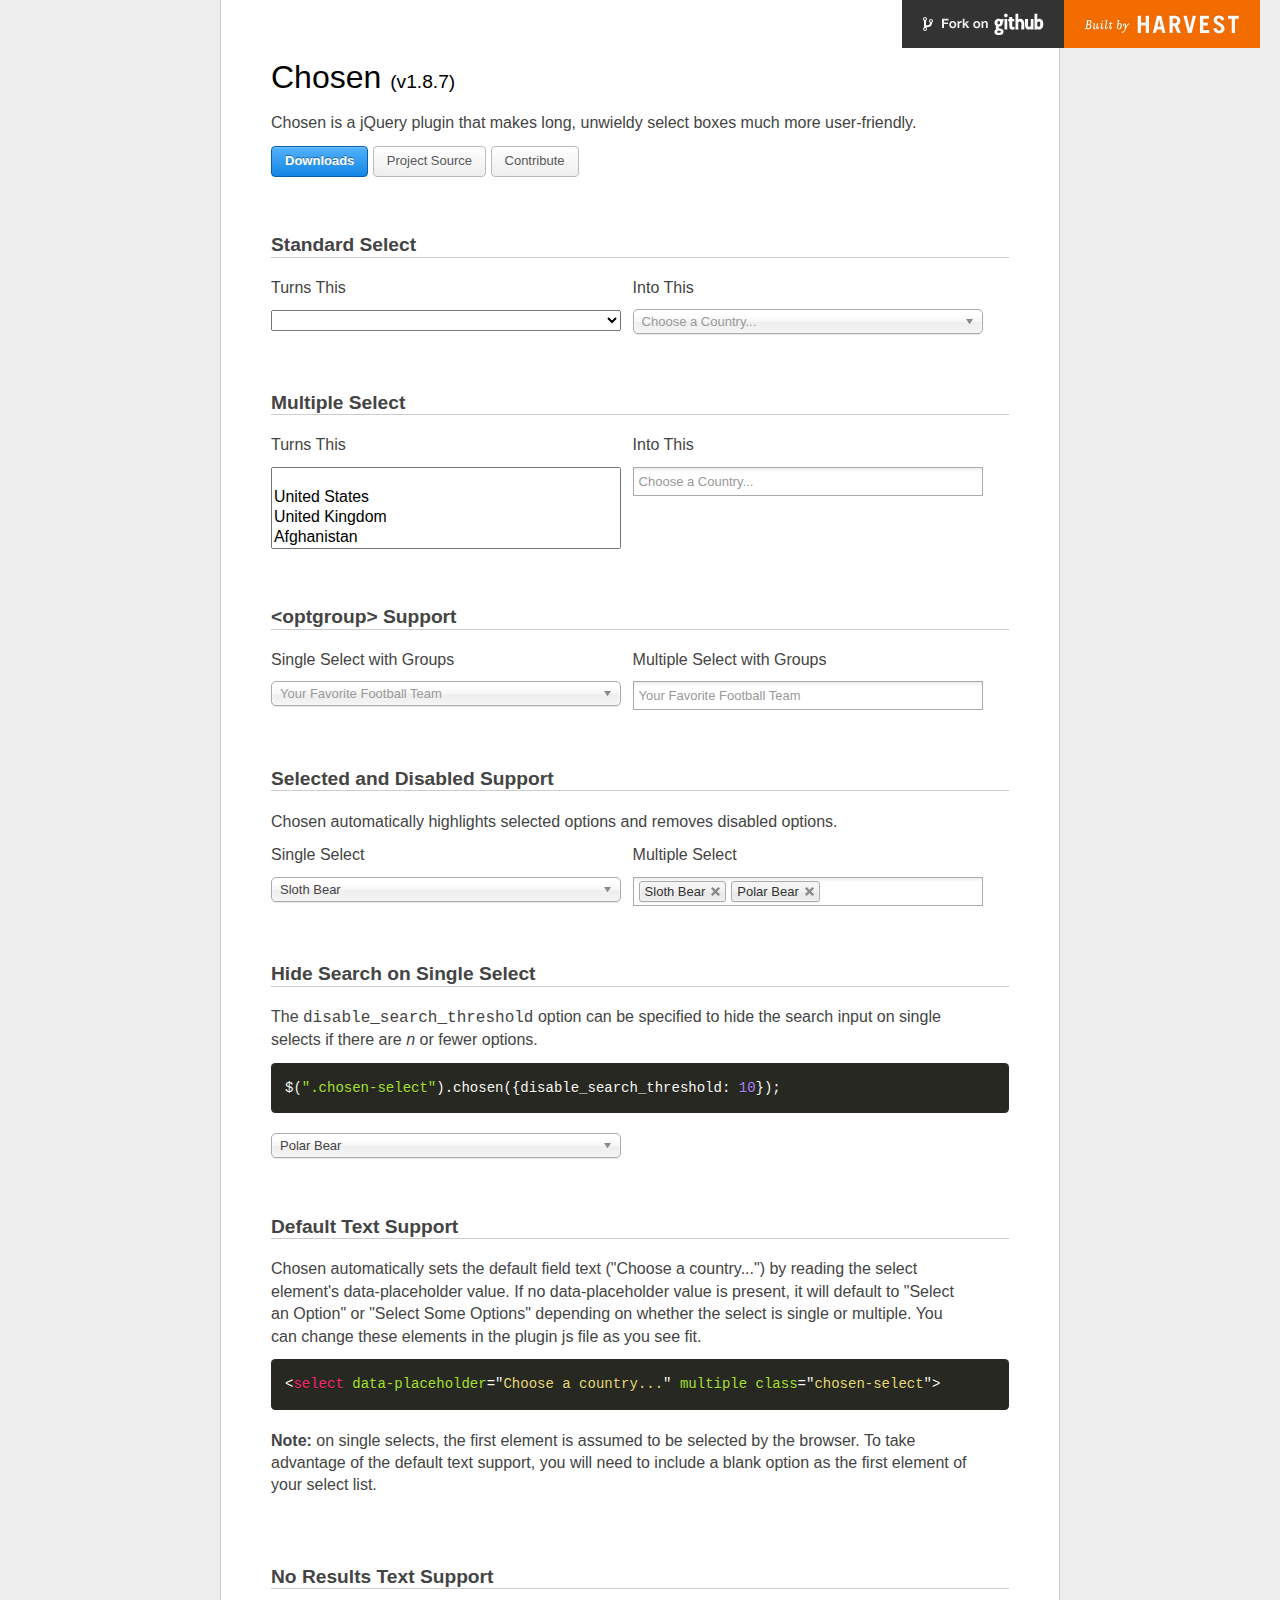
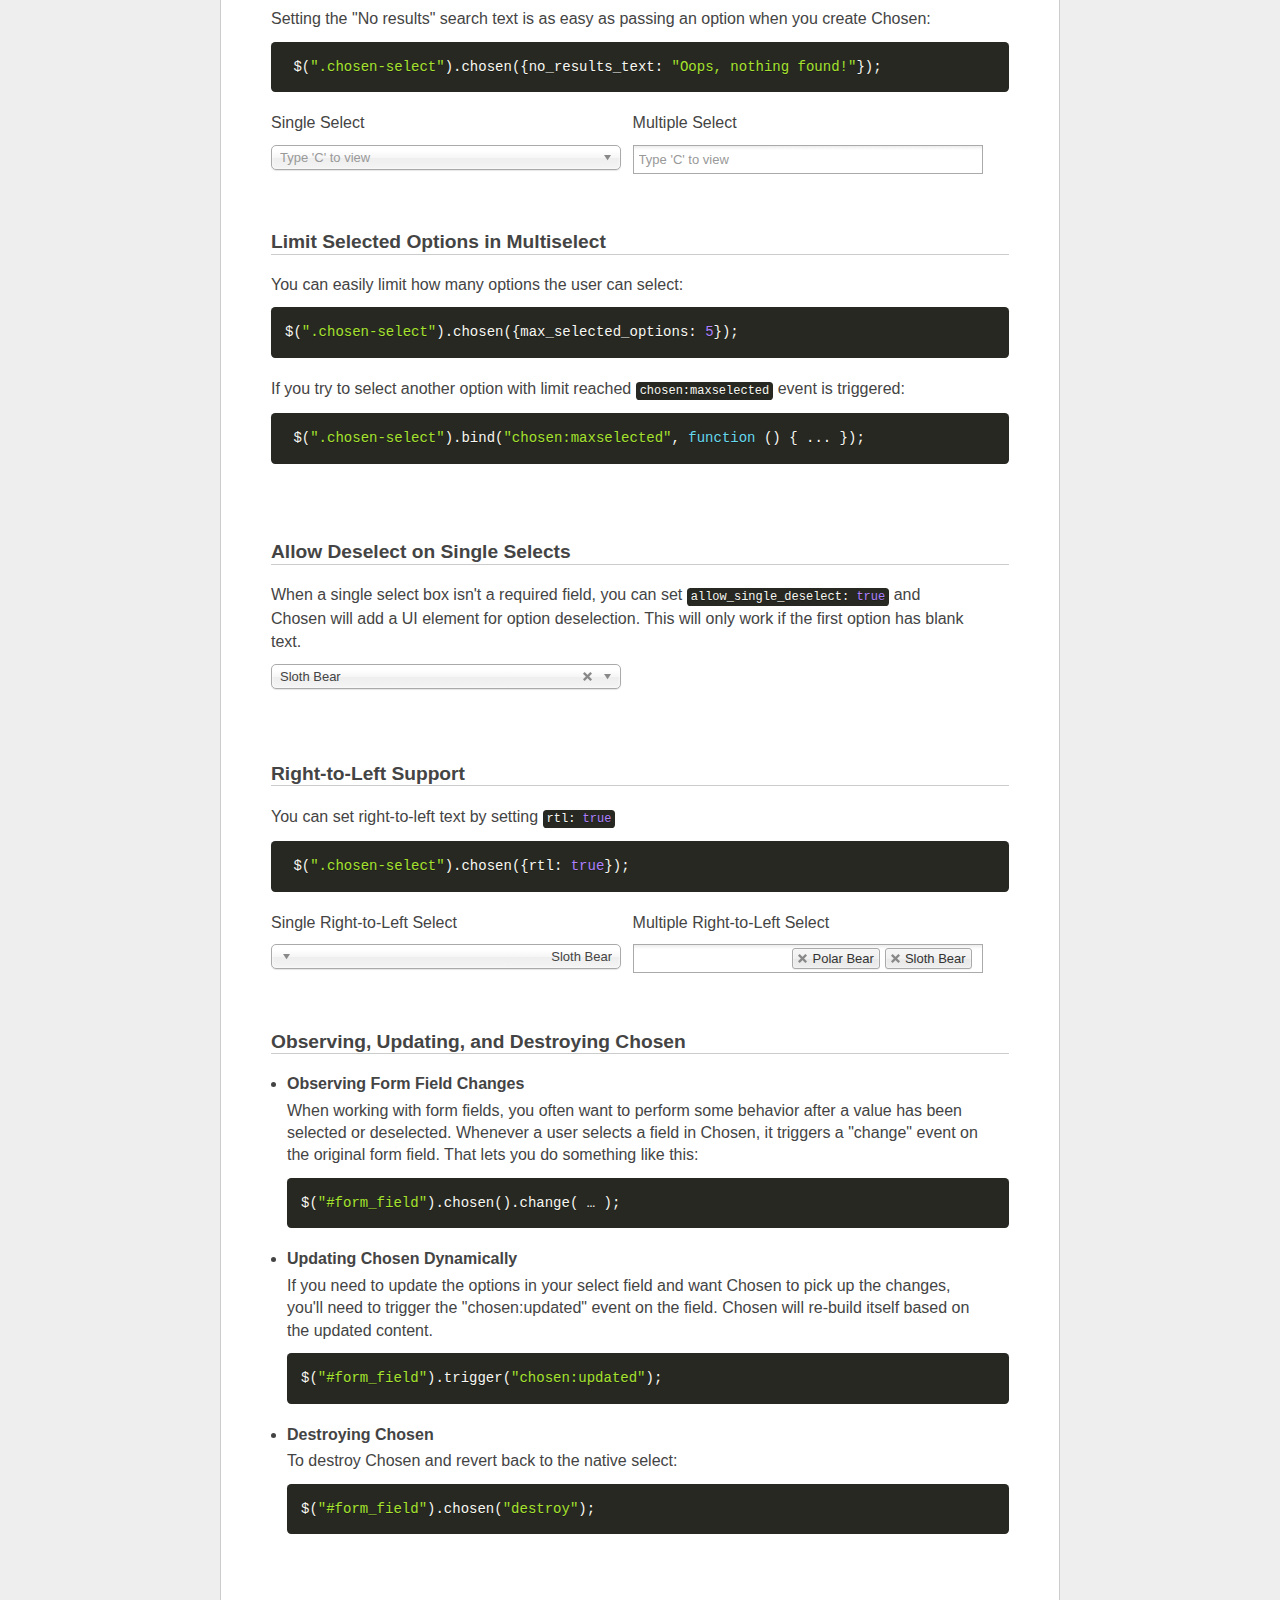
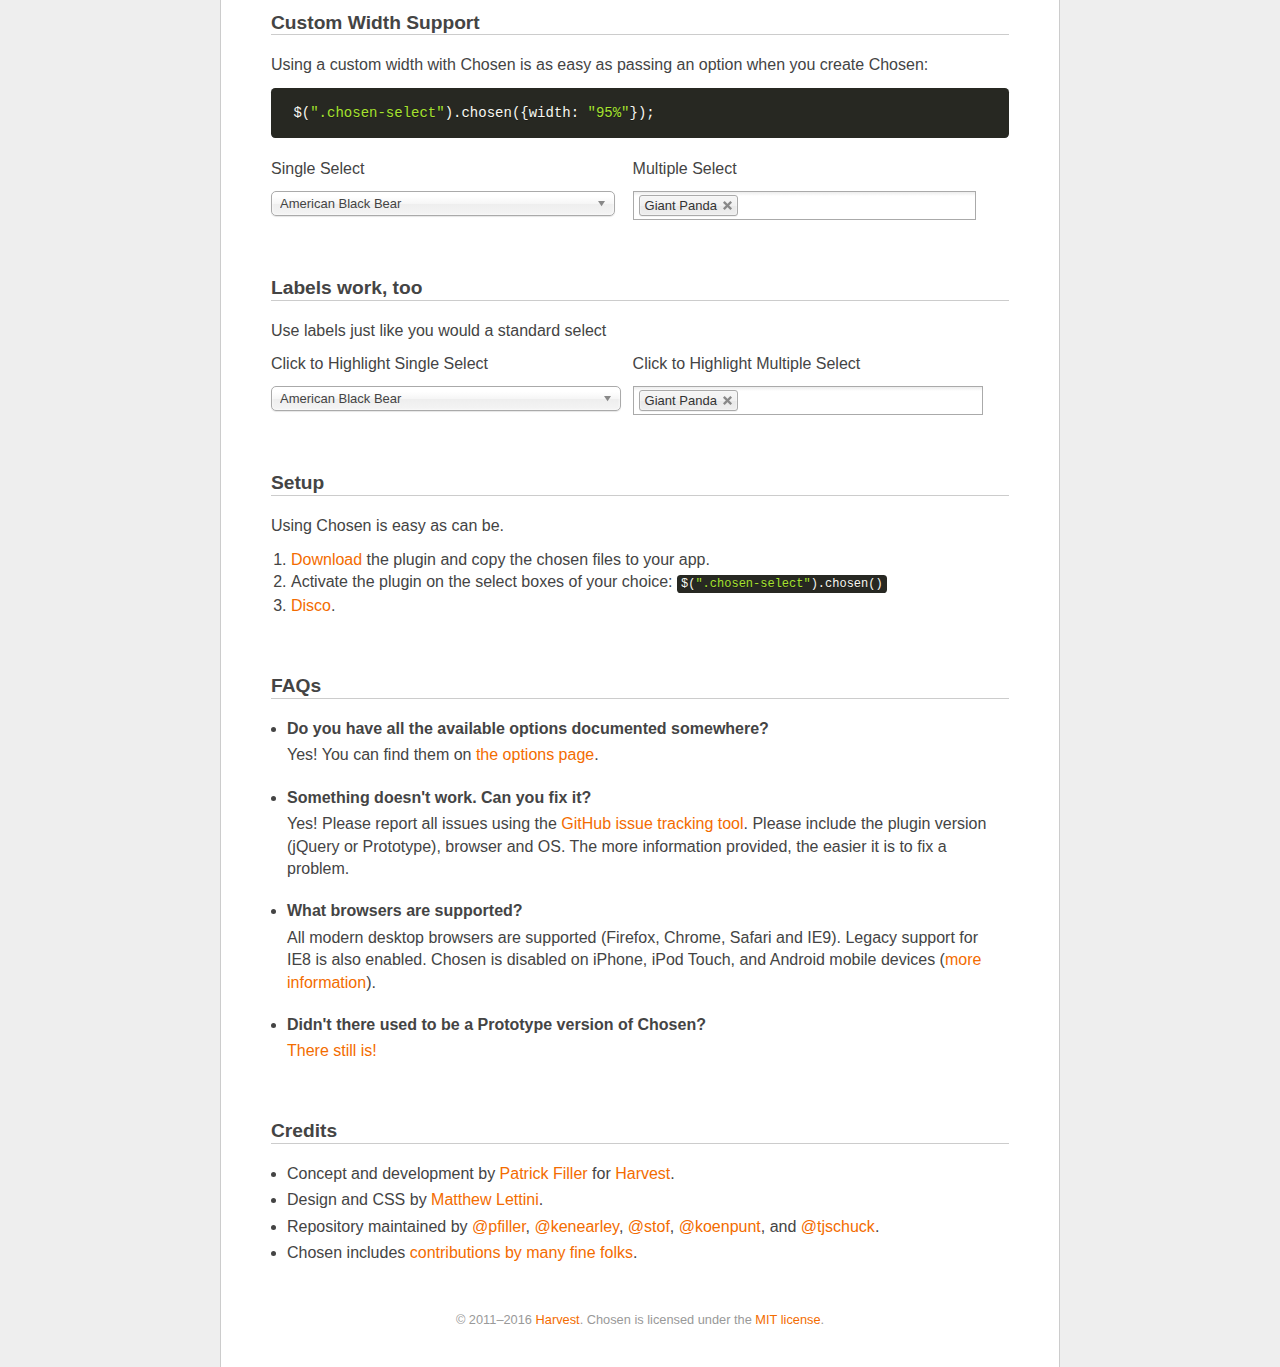
<file: bitrix_serial_products/static/scripts/libs/chosen_v1.8.7/index.html>
<!doctype html>
<html lang="en">
<head>
  <meta charset="utf-8">
  <title>Chosen: A jQuery Plugin by Harvest to Tame Unwieldy Select Boxes</title>
  <link rel="stylesheet" href="docsupport/style.css">
  <link rel="stylesheet" href="docsupport/prism.css">
  <link rel="stylesheet" href="chosen.css">

  <meta http-equiv="Content-Security-Policy" content="default-src &apos;self&apos;; script-src &apos;self&apos; https://ajax.googleapis.com; style-src &apos;self&apos;; img-src &apos;self&apos; data:">

</head>
<body>
  <form>
    <div id="container">
      <div id="content">
        <header>
          <h1>Chosen <small>(<span id="latest-version">v1.8.7</span>)</small></h1>
        </header>
        <p>Chosen is a jQuery plugin that makes long, unwieldy select boxes much more user-friendly.</p>

        <p>
          <a class="button button-blue" href="https://github.com/harvesthq/chosen/releases">Downloads</a>
          <a class="button" href="https://github.com/harvesthq/chosen">Project Source</a>
          <a class="button" href="https://github.com/harvesthq/chosen/blob/master/contributing.md">Contribute</a>
        </p>

        <h2><a name="standard-select" class="anchor" href="#standard-select">Standard Select</a></h2>
      <div class="side-by-side clearfix">
        <div>
          <em>Turns This</em>
          <select data-placeholder="Choose a Country..." class="select" tabindex="1">
            <option value=""></option>
            <option value="United States">United States</option>
            <option value="United Kingdom">United Kingdom</option>
            <option value="Afghanistan">Afghanistan</option>
            <option value="Aland Islands">Aland Islands</option>
            <option value="Albania">Albania</option>
            <option value="Algeria">Algeria</option>
            <option value="American Samoa">American Samoa</option>
            <option value="Andorra">Andorra</option>
            <option value="Angola">Angola</option>
            <option value="Anguilla">Anguilla</option>
            <option value="Antarctica">Antarctica</option>
            <option value="Antigua and Barbuda">Antigua and Barbuda</option>
            <option value="Argentina">Argentina</option>
            <option value="Armenia">Armenia</option>
            <option value="Aruba">Aruba</option>
            <option value="Australia">Australia</option>
            <option value="Austria">Austria</option>
            <option value="Azerbaijan">Azerbaijan</option>
            <option value="Bahamas">Bahamas</option>
            <option value="Bahrain">Bahrain</option>
            <option value="Bangladesh">Bangladesh</option>
            <option value="Barbados">Barbados</option>
            <option value="Belarus">Belarus</option>
            <option value="Belgium">Belgium</option>
            <option value="Belize">Belize</option>
            <option value="Benin">Benin</option>
            <option value="Bermuda">Bermuda</option>
            <option value="Bhutan">Bhutan</option>
            <option value="Bolivia, Plurinational State of">Bolivia, Plurinational State of</option>
            <option value="Bonaire, Sint Eustatius and Saba">Bonaire, Sint Eustatius and Saba</option>
            <option value="Bosnia and Herzegovina">Bosnia and Herzegovina</option>
            <option value="Botswana">Botswana</option>
            <option value="Bouvet Island">Bouvet Island</option>
            <option value="Brazil">Brazil</option>
            <option value="British Indian Ocean Territory">British Indian Ocean Territory</option>
            <option value="Brunei Darussalam">Brunei Darussalam</option>
            <option value="Bulgaria">Bulgaria</option>
            <option value="Burkina Faso">Burkina Faso</option>
            <option value="Burundi">Burundi</option>
            <option value="Cambodia">Cambodia</option>
            <option value="Cameroon">Cameroon</option>
            <option value="Canada">Canada</option>
            <option value="Cape Verde">Cape Verde</option>
            <option value="Cayman Islands">Cayman Islands</option>
            <option value="Central African Republic">Central African Republic</option>
            <option value="Chad">Chad</option>
            <option value="Chile">Chile</option>
            <option value="China">China</option>
            <option value="Christmas Island">Christmas Island</option>
            <option value="Cocos (Keeling) Islands">Cocos (Keeling) Islands</option>
            <option value="Colombia">Colombia</option>
            <option value="Comoros">Comoros</option>
            <option value="Congo">Congo</option>
            <option value="Congo, The Democratic Republic of The">Congo, The Democratic Republic of The</option>
            <option value="Cook Islands">Cook Islands</option>
            <option value="Costa Rica">Costa Rica</option>
            <option value="Cote D&apos;ivoire">Cote D'ivoire</option>
            <option value="Croatia">Croatia</option>
            <option value="Cuba">Cuba</option>
            <option value="Curacao">Curacao</option>
            <option value="Cyprus">Cyprus</option>
            <option value="Czech Republic">Czech Republic</option>
            <option value="Denmark">Denmark</option>
            <option value="Djibouti">Djibouti</option>
            <option value="Dominica">Dominica</option>
            <option value="Dominican Republic">Dominican Republic</option>
            <option value="Ecuador">Ecuador</option>
            <option value="Egypt">Egypt</option>
            <option value="El Salvador">El Salvador</option>
            <option value="Equatorial Guinea">Equatorial Guinea</option>
            <option value="Eritrea">Eritrea</option>
            <option value="Estonia">Estonia</option>
            <option value="Ethiopia">Ethiopia</option>
            <option value="Falkland Islands (Malvinas)">Falkland Islands (Malvinas)</option>
            <option value="Faroe Islands">Faroe Islands</option>
            <option value="Fiji">Fiji</option>
            <option value="Finland">Finland</option>
            <option value="France">France</option>
            <option value="French Guiana">French Guiana</option>
            <option value="French Polynesia">French Polynesia</option>
            <option value="French Southern Territories">French Southern Territories</option>
            <option value="Gabon">Gabon</option>
            <option value="Gambia">Gambia</option>
            <option value="Georgia">Georgia</option>
            <option value="Germany">Germany</option>
            <option value="Ghana">Ghana</option>
            <option value="Gibraltar">Gibraltar</option>
            <option value="Greece">Greece</option>
            <option value="Greenland">Greenland</option>
            <option value="Grenada">Grenada</option>
            <option value="Guadeloupe">Guadeloupe</option>
            <option value="Guam">Guam</option>
            <option value="Guatemala">Guatemala</option>
            <option value="Guernsey">Guernsey</option>
            <option value="Guinea">Guinea</option>
            <option value="Guinea-bissau">Guinea-bissau</option>
            <option value="Guyana">Guyana</option>
            <option value="Haiti">Haiti</option>
            <option value="Heard Island and Mcdonald Islands">Heard Island and Mcdonald Islands</option>
            <option value="Holy See (Vatican City State)">Holy See (Vatican City State)</option>
            <option value="Honduras">Honduras</option>
            <option value="Hong Kong">Hong Kong</option>
            <option value="Hungary">Hungary</option>
            <option value="Iceland">Iceland</option>
            <option value="India">India</option>
            <option value="Indonesia">Indonesia</option>
            <option value="Iran, Islamic Republic of">Iran, Islamic Republic of</option>
            <option value="Iraq">Iraq</option>
            <option value="Ireland">Ireland</option>
            <option value="Isle of Man">Isle of Man</option>
            <option value="Israel">Israel</option>
            <option value="Italy">Italy</option>
            <option value="Jamaica">Jamaica</option>
            <option value="Japan">Japan</option>
            <option value="Jersey">Jersey</option>
            <option value="Jordan">Jordan</option>
            <option value="Kazakhstan">Kazakhstan</option>
            <option value="Kenya">Kenya</option>
            <option value="Kiribati">Kiribati</option>
            <option value="Korea, Democratic People&apos;s Republic of">Korea, Democratic People's Republic of</option>
            <option value="Korea, Republic of">Korea, Republic of</option>
            <option value="Kuwait">Kuwait</option>
            <option value="Kyrgyzstan">Kyrgyzstan</option>
            <option value="Lao People&apos;s Democratic Republic">Lao People's Democratic Republic</option>
            <option value="Latvia">Latvia</option>
            <option value="Lebanon">Lebanon</option>
            <option value="Lesotho">Lesotho</option>
            <option value="Liberia">Liberia</option>
            <option value="Libya">Libya</option>
            <option value="Liechtenstein">Liechtenstein</option>
            <option value="Lithuania">Lithuania</option>
            <option value="Luxembourg">Luxembourg</option>
            <option value="Macao">Macao</option>
            <option value="Macedonia, The Former Yugoslav Republic of">Macedonia, The Former Yugoslav Republic of</option>
            <option value="Madagascar">Madagascar</option>
            <option value="Malawi">Malawi</option>
            <option value="Malaysia">Malaysia</option>
            <option value="Maldives">Maldives</option>
            <option value="Mali">Mali</option>
            <option value="Malta">Malta</option>
            <option value="Marshall Islands">Marshall Islands</option>
            <option value="Martinique">Martinique</option>
            <option value="Mauritania">Mauritania</option>
            <option value="Mauritius">Mauritius</option>
            <option value="Mayotte">Mayotte</option>
            <option value="Mexico">Mexico</option>
            <option value="Micronesia, Federated States of">Micronesia, Federated States of</option>
            <option value="Moldova, Republic of">Moldova, Republic of</option>
            <option value="Monaco">Monaco</option>
            <option value="Mongolia">Mongolia</option>
            <option value="Montenegro">Montenegro</option>
            <option value="Montserrat">Montserrat</option>
            <option value="Morocco">Morocco</option>
            <option value="Mozambique">Mozambique</option>
            <option value="Myanmar">Myanmar</option>
            <option value="Namibia">Namibia</option>
            <option value="Nauru">Nauru</option>
            <option value="Nepal">Nepal</option>
            <option value="Netherlands">Netherlands</option>
            <option value="New Caledonia">New Caledonia</option>
            <option value="New Zealand">New Zealand</option>
            <option value="Nicaragua">Nicaragua</option>
            <option value="Niger">Niger</option>
            <option value="Nigeria">Nigeria</option>
            <option value="Niue">Niue</option>
            <option value="Norfolk Island">Norfolk Island</option>
            <option value="Northern Mariana Islands">Northern Mariana Islands</option>
            <option value="Norway">Norway</option>
            <option value="Oman">Oman</option>
            <option value="Pakistan">Pakistan</option>
            <option value="Palau">Palau</option>
            <option value="Palestinian Territory, Occupied">Palestinian Territory, Occupied</option>
            <option value="Panama">Panama</option>
            <option value="Papua New Guinea">Papua New Guinea</option>
            <option value="Paraguay">Paraguay</option>
            <option value="Peru">Peru</option>
            <option value="Philippines">Philippines</option>
            <option value="Pitcairn">Pitcairn</option>
            <option value="Poland">Poland</option>
            <option value="Portugal">Portugal</option>
            <option value="Puerto Rico">Puerto Rico</option>
            <option value="Qatar">Qatar</option>
            <option value="Reunion">Reunion</option>
            <option value="Romania">Romania</option>
            <option value="Russian Federation">Russian Federation</option>
            <option value="Rwanda">Rwanda</option>
            <option value="Saint Barthelemy">Saint Barthelemy</option>
            <option value="Saint Helena, Ascension and Tristan da Cunha">Saint Helena, Ascension and Tristan da Cunha</option>
            <option value="Saint Kitts and Nevis">Saint Kitts and Nevis</option>
            <option value="Saint Lucia">Saint Lucia</option>
            <option value="Saint Martin (French part)">Saint Martin (French part)</option>
            <option value="Saint Pierre and Miquelon">Saint Pierre and Miquelon</option>
            <option value="Saint Vincent and The Grenadines">Saint Vincent and The Grenadines</option>
            <option value="Samoa">Samoa</option>
            <option value="San Marino">San Marino</option>
            <option value="Sao Tome and Principe">Sao Tome and Principe</option>
            <option value="Saudi Arabia">Saudi Arabia</option>
            <option value="Senegal">Senegal</option>
            <option value="Serbia">Serbia</option>
            <option value="Seychelles">Seychelles</option>
            <option value="Sierra Leone">Sierra Leone</option>
            <option value="Singapore">Singapore</option>
            <option value="Sint Maarten (Dutch part)">Sint Maarten (Dutch part)</option>
            <option value="Slovakia">Slovakia</option>
            <option value="Slovenia">Slovenia</option>
            <option value="Solomon Islands">Solomon Islands</option>
            <option value="Somalia">Somalia</option>
            <option value="South Africa">South Africa</option>
            <option value="South Georgia and The South Sandwich Islands">South Georgia and The South Sandwich Islands</option>
            <option value="South Sudan">South Sudan</option>
            <option value="Spain">Spain</option>
            <option value="Sri Lanka">Sri Lanka</option>
            <option value="Sudan">Sudan</option>
            <option value="Suriname">Suriname</option>
            <option value="Svalbard and Jan Mayen">Svalbard and Jan Mayen</option>
            <option value="Swaziland">Swaziland</option>
            <option value="Sweden">Sweden</option>
            <option value="Switzerland">Switzerland</option>
            <option value="Syrian Arab Republic">Syrian Arab Republic</option>
            <option value="Taiwan, Province of China">Taiwan, Province of China</option>
            <option value="Tajikistan">Tajikistan</option>
            <option value="Tanzania, United Republic of">Tanzania, United Republic of</option>
            <option value="Thailand">Thailand</option>
            <option value="Timor-leste">Timor-leste</option>
            <option value="Togo">Togo</option>
            <option value="Tokelau">Tokelau</option>
            <option value="Tonga">Tonga</option>
            <option value="Trinidad and Tobago">Trinidad and Tobago</option>
            <option value="Tunisia">Tunisia</option>
            <option value="Turkey">Turkey</option>
            <option value="Turkmenistan">Turkmenistan</option>
            <option value="Turks and Caicos Islands">Turks and Caicos Islands</option>
            <option value="Tuvalu">Tuvalu</option>
            <option value="Uganda">Uganda</option>
            <option value="Ukraine">Ukraine</option>
            <option value="United Arab Emirates">United Arab Emirates</option>
            <option value="United Kingdom">United Kingdom</option>
            <option value="United States">United States</option>
            <option value="United States Minor Outlying Islands">United States Minor Outlying Islands</option>
            <option value="Uruguay">Uruguay</option>
            <option value="Uzbekistan">Uzbekistan</option>
            <option value="Vanuatu">Vanuatu</option>
            <option value="Venezuela, Bolivarian Republic of">Venezuela, Bolivarian Republic of</option>
            <option value="Viet Nam">Viet Nam</option>
            <option value="Virgin Islands, British">Virgin Islands, British</option>
            <option value="Virgin Islands, U.S.">Virgin Islands, U.S.</option>
            <option value="Wallis and Futuna">Wallis and Futuna</option>
            <option value="Western Sahara">Western Sahara</option>
            <option value="Yemen">Yemen</option>
            <option value="Zambia">Zambia</option>
            <option value="Zimbabwe">Zimbabwe</option>
          </select>
        </div>
        <div>
          <em>Into This</em>
          <select data-placeholder="Choose a Country..." class="chosen-select" tabindex="2">
            <option value=""></option>
            <option value="United States">United States</option>
            <option value="United Kingdom">United Kingdom</option>
            <option value="Afghanistan">Afghanistan</option>
            <option value="Aland Islands">Aland Islands</option>
            <option value="Albania">Albania</option>
            <option value="Algeria">Algeria</option>
            <option value="American Samoa">American Samoa</option>
            <option value="Andorra">Andorra</option>
            <option value="Angola">Angola</option>
            <option value="Anguilla">Anguilla</option>
            <option value="Antarctica">Antarctica</option>
            <option value="Antigua and Barbuda">Antigua and Barbuda</option>
            <option value="Argentina">Argentina</option>
            <option value="Armenia">Armenia</option>
            <option value="Aruba">Aruba</option>
            <option value="Australia">Australia</option>
            <option value="Austria">Austria</option>
            <option value="Azerbaijan">Azerbaijan</option>
            <option value="Bahamas">Bahamas</option>
            <option value="Bahrain">Bahrain</option>
            <option value="Bangladesh">Bangladesh</option>
            <option value="Barbados">Barbados</option>
            <option value="Belarus">Belarus</option>
            <option value="Belgium">Belgium</option>
            <option value="Belize">Belize</option>
            <option value="Benin">Benin</option>
            <option value="Bermuda">Bermuda</option>
            <option value="Bhutan">Bhutan</option>
            <option value="Bolivia, Plurinational State of">Bolivia, Plurinational State of</option>
            <option value="Bonaire, Sint Eustatius and Saba">Bonaire, Sint Eustatius and Saba</option>
            <option value="Bosnia and Herzegovina">Bosnia and Herzegovina</option>
            <option value="Botswana">Botswana</option>
            <option value="Bouvet Island">Bouvet Island</option>
            <option value="Brazil">Brazil</option>
            <option value="British Indian Ocean Territory">British Indian Ocean Territory</option>
            <option value="Brunei Darussalam">Brunei Darussalam</option>
            <option value="Bulgaria">Bulgaria</option>
            <option value="Burkina Faso">Burkina Faso</option>
            <option value="Burundi">Burundi</option>
            <option value="Cambodia">Cambodia</option>
            <option value="Cameroon">Cameroon</option>
            <option value="Canada">Canada</option>
            <option value="Cape Verde">Cape Verde</option>
            <option value="Cayman Islands">Cayman Islands</option>
            <option value="Central African Republic">Central African Republic</option>
            <option value="Chad">Chad</option>
            <option value="Chile">Chile</option>
            <option value="China">China</option>
            <option value="Christmas Island">Christmas Island</option>
            <option value="Cocos (Keeling) Islands">Cocos (Keeling) Islands</option>
            <option value="Colombia">Colombia</option>
            <option value="Comoros">Comoros</option>
            <option value="Congo">Congo</option>
            <option value="Congo, The Democratic Republic of The">Congo, The Democratic Republic of The</option>
            <option value="Cook Islands">Cook Islands</option>
            <option value="Costa Rica">Costa Rica</option>
            <option value="Cote D&apos;ivoire">Cote D'ivoire</option>
            <option value="Croatia">Croatia</option>
            <option value="Cuba">Cuba</option>
            <option value="Curacao">Curacao</option>
            <option value="Cyprus">Cyprus</option>
            <option value="Czech Republic">Czech Republic</option>
            <option value="Denmark">Denmark</option>
            <option value="Djibouti">Djibouti</option>
            <option value="Dominica">Dominica</option>
            <option value="Dominican Republic">Dominican Republic</option>
            <option value="Ecuador">Ecuador</option>
            <option value="Egypt">Egypt</option>
            <option value="El Salvador">El Salvador</option>
            <option value="Equatorial Guinea">Equatorial Guinea</option>
            <option value="Eritrea">Eritrea</option>
            <option value="Estonia">Estonia</option>
            <option value="Ethiopia">Ethiopia</option>
            <option value="Falkland Islands (Malvinas)">Falkland Islands (Malvinas)</option>
            <option value="Faroe Islands">Faroe Islands</option>
            <option value="Fiji">Fiji</option>
            <option value="Finland">Finland</option>
            <option value="France">France</option>
            <option value="French Guiana">French Guiana</option>
            <option value="French Polynesia">French Polynesia</option>
            <option value="French Southern Territories">French Southern Territories</option>
            <option value="Gabon">Gabon</option>
            <option value="Gambia">Gambia</option>
            <option value="Georgia">Georgia</option>
            <option value="Germany">Germany</option>
            <option value="Ghana">Ghana</option>
            <option value="Gibraltar">Gibraltar</option>
            <option value="Greece">Greece</option>
            <option value="Greenland">Greenland</option>
            <option value="Grenada">Grenada</option>
            <option value="Guadeloupe">Guadeloupe</option>
            <option value="Guam">Guam</option>
            <option value="Guatemala">Guatemala</option>
            <option value="Guernsey">Guernsey</option>
            <option value="Guinea">Guinea</option>
            <option value="Guinea-bissau">Guinea-bissau</option>
            <option value="Guyana">Guyana</option>
            <option value="Haiti">Haiti</option>
            <option value="Heard Island and Mcdonald Islands">Heard Island and Mcdonald Islands</option>
            <option value="Holy See (Vatican City State)">Holy See (Vatican City State)</option>
            <option value="Honduras">Honduras</option>
            <option value="Hong Kong">Hong Kong</option>
            <option value="Hungary">Hungary</option>
            <option value="Iceland">Iceland</option>
            <option value="India">India</option>
            <option value="Indonesia">Indonesia</option>
            <option value="Iran, Islamic Republic of">Iran, Islamic Republic of</option>
            <option value="Iraq">Iraq</option>
            <option value="Ireland">Ireland</option>
            <option value="Isle of Man">Isle of Man</option>
            <option value="Israel">Israel</option>
            <option value="Italy">Italy</option>
            <option value="Jamaica">Jamaica</option>
            <option value="Japan">Japan</option>
            <option value="Jersey">Jersey</option>
            <option value="Jordan">Jordan</option>
            <option value="Kazakhstan">Kazakhstan</option>
            <option value="Kenya">Kenya</option>
            <option value="Kiribati">Kiribati</option>
            <option value="Korea, Democratic People&apos;s Republic of">Korea, Democratic People's Republic of</option>
            <option value="Korea, Republic of">Korea, Republic of</option>
            <option value="Kuwait">Kuwait</option>
            <option value="Kyrgyzstan">Kyrgyzstan</option>
            <option value="Lao People&apos;s Democratic Republic">Lao People's Democratic Republic</option>
            <option value="Latvia">Latvia</option>
            <option value="Lebanon">Lebanon</option>
            <option value="Lesotho">Lesotho</option>
            <option value="Liberia">Liberia</option>
            <option value="Libya">Libya</option>
            <option value="Liechtenstein">Liechtenstein</option>
            <option value="Lithuania">Lithuania</option>
            <option value="Luxembourg">Luxembourg</option>
            <option value="Macao">Macao</option>
            <option value="Macedonia, The Former Yugoslav Republic of">Macedonia, The Former Yugoslav Republic of</option>
            <option value="Madagascar">Madagascar</option>
            <option value="Malawi">Malawi</option>
            <option value="Malaysia">Malaysia</option>
            <option value="Maldives">Maldives</option>
            <option value="Mali">Mali</option>
            <option value="Malta">Malta</option>
            <option value="Marshall Islands">Marshall Islands</option>
            <option value="Martinique">Martinique</option>
            <option value="Mauritania">Mauritania</option>
            <option value="Mauritius">Mauritius</option>
            <option value="Mayotte">Mayotte</option>
            <option value="Mexico">Mexico</option>
            <option value="Micronesia, Federated States of">Micronesia, Federated States of</option>
            <option value="Moldova, Republic of">Moldova, Republic of</option>
            <option value="Monaco">Monaco</option>
            <option value="Mongolia">Mongolia</option>
            <option value="Montenegro">Montenegro</option>
            <option value="Montserrat">Montserrat</option>
            <option value="Morocco">Morocco</option>
            <option value="Mozambique">Mozambique</option>
            <option value="Myanmar">Myanmar</option>
            <option value="Namibia">Namibia</option>
            <option value="Nauru">Nauru</option>
            <option value="Nepal">Nepal</option>
            <option value="Netherlands">Netherlands</option>
            <option value="New Caledonia">New Caledonia</option>
            <option value="New Zealand">New Zealand</option>
            <option value="Nicaragua">Nicaragua</option>
            <option value="Niger">Niger</option>
            <option value="Nigeria">Nigeria</option>
            <option value="Niue">Niue</option>
            <option value="Norfolk Island">Norfolk Island</option>
            <option value="Northern Mariana Islands">Northern Mariana Islands</option>
            <option value="Norway">Norway</option>
            <option value="Oman">Oman</option>
            <option value="Pakistan">Pakistan</option>
            <option value="Palau">Palau</option>
            <option value="Palestinian Territory, Occupied">Palestinian Territory, Occupied</option>
            <option value="Panama">Panama</option>
            <option value="Papua New Guinea">Papua New Guinea</option>
            <option value="Paraguay">Paraguay</option>
            <option value="Peru">Peru</option>
            <option value="Philippines">Philippines</option>
            <option value="Pitcairn">Pitcairn</option>
            <option value="Poland">Poland</option>
            <option value="Portugal">Portugal</option>
            <option value="Puerto Rico">Puerto Rico</option>
            <option value="Qatar">Qatar</option>
            <option value="Reunion">Reunion</option>
            <option value="Romania">Romania</option>
            <option value="Russian Federation">Russian Federation</option>
            <option value="Rwanda">Rwanda</option>
            <option value="Saint Barthelemy">Saint Barthelemy</option>
            <option value="Saint Helena, Ascension and Tristan da Cunha">Saint Helena, Ascension and Tristan da Cunha</option>
            <option value="Saint Kitts and Nevis">Saint Kitts and Nevis</option>
            <option value="Saint Lucia">Saint Lucia</option>
            <option value="Saint Martin (French part)">Saint Martin (French part)</option>
            <option value="Saint Pierre and Miquelon">Saint Pierre and Miquelon</option>
            <option value="Saint Vincent and The Grenadines">Saint Vincent and The Grenadines</option>
            <option value="Samoa">Samoa</option>
            <option value="San Marino">San Marino</option>
            <option value="Sao Tome and Principe">Sao Tome and Principe</option>
            <option value="Saudi Arabia">Saudi Arabia</option>
            <option value="Senegal">Senegal</option>
            <option value="Serbia">Serbia</option>
            <option value="Seychelles">Seychelles</option>
            <option value="Sierra Leone">Sierra Leone</option>
            <option value="Singapore">Singapore</option>
            <option value="Sint Maarten (Dutch part)">Sint Maarten (Dutch part)</option>
            <option value="Slovakia">Slovakia</option>
            <option value="Slovenia">Slovenia</option>
            <option value="Solomon Islands">Solomon Islands</option>
            <option value="Somalia">Somalia</option>
            <option value="South Africa">South Africa</option>
            <option value="South Georgia and The South Sandwich Islands">South Georgia and The South Sandwich Islands</option>
            <option value="South Sudan">South Sudan</option>
            <option value="Spain">Spain</option>
            <option value="Sri Lanka">Sri Lanka</option>
            <option value="Sudan">Sudan</option>
            <option value="Suriname">Suriname</option>
            <option value="Svalbard and Jan Mayen">Svalbard and Jan Mayen</option>
            <option value="Swaziland">Swaziland</option>
            <option value="Sweden">Sweden</option>
            <option value="Switzerland">Switzerland</option>
            <option value="Syrian Arab Republic">Syrian Arab Republic</option>
            <option value="Taiwan, Province of China">Taiwan, Province of China</option>
            <option value="Tajikistan">Tajikistan</option>
            <option value="Tanzania, United Republic of">Tanzania, United Republic of</option>
            <option value="Thailand">Thailand</option>
            <option value="Timor-leste">Timor-leste</option>
            <option value="Togo">Togo</option>
            <option value="Tokelau">Tokelau</option>
            <option value="Tonga">Tonga</option>
            <option value="Trinidad and Tobago">Trinidad and Tobago</option>
            <option value="Tunisia">Tunisia</option>
            <option value="Turkey">Turkey</option>
            <option value="Turkmenistan">Turkmenistan</option>
            <option value="Turks and Caicos Islands">Turks and Caicos Islands</option>
            <option value="Tuvalu">Tuvalu</option>
            <option value="Uganda">Uganda</option>
            <option value="Ukraine">Ukraine</option>
            <option value="United Arab Emirates">United Arab Emirates</option>
            <option value="United Kingdom">United Kingdom</option>
            <option value="United States">United States</option>
            <option value="United States Minor Outlying Islands">United States Minor Outlying Islands</option>
            <option value="Uruguay">Uruguay</option>
            <option value="Uzbekistan">Uzbekistan</option>
            <option value="Vanuatu">Vanuatu</option>
            <option value="Venezuela, Bolivarian Republic of">Venezuela, Bolivarian Republic of</option>
            <option value="Viet Nam">Viet Nam</option>
            <option value="Virgin Islands, British">Virgin Islands, British</option>
            <option value="Virgin Islands, U.S.">Virgin Islands, U.S.</option>
            <option value="Wallis and Futuna">Wallis and Futuna</option>
            <option value="Western Sahara">Western Sahara</option>
            <option value="Yemen">Yemen</option>
            <option value="Zambia">Zambia</option>
            <option value="Zimbabwe">Zimbabwe</option>
          </select>
        </div>
      </div>

      <h2><a name="multiple-select" class="anchor" href="#multiple-select">Multiple Select</a></h2>
      <div class="side-by-side clearfix">
        <div>
          <em>Turns This</em>
          <select data-placeholder="Choose a Country..." class="select" multiple tabindex="3">
            <option value=""></option>
            <option value="United States">United States</option>
            <option value="United Kingdom">United Kingdom</option>
            <option value="Afghanistan">Afghanistan</option>
            <option value="Aland Islands">Aland Islands</option>
            <option value="Albania">Albania</option>
            <option value="Algeria">Algeria</option>
            <option value="American Samoa">American Samoa</option>
            <option value="Andorra">Andorra</option>
            <option value="Angola">Angola</option>
            <option value="Anguilla">Anguilla</option>
            <option value="Antarctica">Antarctica</option>
            <option value="Antigua and Barbuda">Antigua and Barbuda</option>
            <option value="Argentina">Argentina</option>
            <option value="Armenia">Armenia</option>
            <option value="Aruba">Aruba</option>
            <option value="Australia">Australia</option>
            <option value="Austria">Austria</option>
            <option value="Azerbaijan">Azerbaijan</option>
            <option value="Bahamas">Bahamas</option>
            <option value="Bahrain">Bahrain</option>
            <option value="Bangladesh">Bangladesh</option>
            <option value="Barbados">Barbados</option>
            <option value="Belarus">Belarus</option>
            <option value="Belgium">Belgium</option>
            <option value="Belize">Belize</option>
            <option value="Benin">Benin</option>
            <option value="Bermuda">Bermuda</option>
            <option value="Bhutan">Bhutan</option>
            <option value="Bolivia, Plurinational State of">Bolivia, Plurinational State of</option>
            <option value="Bonaire, Sint Eustatius and Saba">Bonaire, Sint Eustatius and Saba</option>
            <option value="Bosnia and Herzegovina">Bosnia and Herzegovina</option>
            <option value="Botswana">Botswana</option>
            <option value="Bouvet Island">Bouvet Island</option>
            <option value="Brazil">Brazil</option>
            <option value="British Indian Ocean Territory">British Indian Ocean Territory</option>
            <option value="Brunei Darussalam">Brunei Darussalam</option>
            <option value="Bulgaria">Bulgaria</option>
            <option value="Burkina Faso">Burkina Faso</option>
            <option value="Burundi">Burundi</option>
            <option value="Cambodia">Cambodia</option>
            <option value="Cameroon">Cameroon</option>
            <option value="Canada">Canada</option>
            <option value="Cape Verde">Cape Verde</option>
            <option value="Cayman Islands">Cayman Islands</option>
            <option value="Central African Republic">Central African Republic</option>
            <option value="Chad">Chad</option>
            <option value="Chile">Chile</option>
            <option value="China">China</option>
            <option value="Christmas Island">Christmas Island</option>
            <option value="Cocos (Keeling) Islands">Cocos (Keeling) Islands</option>
            <option value="Colombia">Colombia</option>
            <option value="Comoros">Comoros</option>
            <option value="Congo">Congo</option>
            <option value="Congo, The Democratic Republic of The">Congo, The Democratic Republic of The</option>
            <option value="Cook Islands">Cook Islands</option>
            <option value="Costa Rica">Costa Rica</option>
            <option value="Cote D&apos;ivoire">Cote D'ivoire</option>
            <option value="Croatia">Croatia</option>
            <option value="Cuba">Cuba</option>
            <option value="Curacao">Curacao</option>
            <option value="Cyprus">Cyprus</option>
            <option value="Czech Republic">Czech Republic</option>
            <option value="Denmark">Denmark</option>
            <option value="Djibouti">Djibouti</option>
            <option value="Dominica">Dominica</option>
            <option value="Dominican Republic">Dominican Republic</option>
            <option value="Ecuador">Ecuador</option>
            <option value="Egypt">Egypt</option>
            <option value="El Salvador">El Salvador</option>
            <option value="Equatorial Guinea">Equatorial Guinea</option>
            <option value="Eritrea">Eritrea</option>
            <option value="Estonia">Estonia</option>
            <option value="Ethiopia">Ethiopia</option>
            <option value="Falkland Islands (Malvinas)">Falkland Islands (Malvinas)</option>
            <option value="Faroe Islands">Faroe Islands</option>
            <option value="Fiji">Fiji</option>
            <option value="Finland">Finland</option>
            <option value="France">France</option>
            <option value="French Guiana">French Guiana</option>
            <option value="French Polynesia">French Polynesia</option>
            <option value="French Southern Territories">French Southern Territories</option>
            <option value="Gabon">Gabon</option>
            <option value="Gambia">Gambia</option>
            <option value="Georgia">Georgia</option>
            <option value="Germany">Germany</option>
            <option value="Ghana">Ghana</option>
            <option value="Gibraltar">Gibraltar</option>
            <option value="Greece">Greece</option>
            <option value="Greenland">Greenland</option>
            <option value="Grenada">Grenada</option>
            <option value="Guadeloupe">Guadeloupe</option>
            <option value="Guam">Guam</option>
            <option value="Guatemala">Guatemala</option>
            <option value="Guernsey">Guernsey</option>
            <option value="Guinea">Guinea</option>
            <option value="Guinea-bissau">Guinea-bissau</option>
            <option value="Guyana">Guyana</option>
            <option value="Haiti">Haiti</option>
            <option value="Heard Island and Mcdonald Islands">Heard Island and Mcdonald Islands</option>
            <option value="Holy See (Vatican City State)">Holy See (Vatican City State)</option>
            <option value="Honduras">Honduras</option>
            <option value="Hong Kong">Hong Kong</option>
            <option value="Hungary">Hungary</option>
            <option value="Iceland">Iceland</option>
            <option value="India">India</option>
            <option value="Indonesia">Indonesia</option>
            <option value="Iran, Islamic Republic of">Iran, Islamic Republic of</option>
            <option value="Iraq">Iraq</option>
            <option value="Ireland">Ireland</option>
            <option value="Isle of Man">Isle of Man</option>
            <option value="Israel">Israel</option>
            <option value="Italy">Italy</option>
            <option value="Jamaica">Jamaica</option>
            <option value="Japan">Japan</option>
            <option value="Jersey">Jersey</option>
            <option value="Jordan">Jordan</option>
            <option value="Kazakhstan">Kazakhstan</option>
            <option value="Kenya">Kenya</option>
            <option value="Kiribati">Kiribati</option>
            <option value="Korea, Democratic People&apos;s Republic of">Korea, Democratic People's Republic of</option>
            <option value="Korea, Republic of">Korea, Republic of</option>
            <option value="Kuwait">Kuwait</option>
            <option value="Kyrgyzstan">Kyrgyzstan</option>
            <option value="Lao People&apos;s Democratic Republic">Lao People's Democratic Republic</option>
            <option value="Latvia">Latvia</option>
            <option value="Lebanon">Lebanon</option>
            <option value="Lesotho">Lesotho</option>
            <option value="Liberia">Liberia</option>
            <option value="Libya">Libya</option>
            <option value="Liechtenstein">Liechtenstein</option>
            <option value="Lithuania">Lithuania</option>
            <option value="Luxembourg">Luxembourg</option>
            <option value="Macao">Macao</option>
            <option value="Macedonia, The Former Yugoslav Republic of">Macedonia, The Former Yugoslav Republic of</option>
            <option value="Madagascar">Madagascar</option>
            <option value="Malawi">Malawi</option>
            <option value="Malaysia">Malaysia</option>
            <option value="Maldives">Maldives</option>
            <option value="Mali">Mali</option>
            <option value="Malta">Malta</option>
            <option value="Marshall Islands">Marshall Islands</option>
            <option value="Martinique">Martinique</option>
            <option value="Mauritania">Mauritania</option>
            <option value="Mauritius">Mauritius</option>
            <option value="Mayotte">Mayotte</option>
            <option value="Mexico">Mexico</option>
            <option value="Micronesia, Federated States of">Micronesia, Federated States of</option>
            <option value="Moldova, Republic of">Moldova, Republic of</option>
            <option value="Monaco">Monaco</option>
            <option value="Mongolia">Mongolia</option>
            <option value="Montenegro">Montenegro</option>
            <option value="Montserrat">Montserrat</option>
            <option value="Morocco">Morocco</option>
            <option value="Mozambique">Mozambique</option>
            <option value="Myanmar">Myanmar</option>
            <option value="Namibia">Namibia</option>
            <option value="Nauru">Nauru</option>
            <option value="Nepal">Nepal</option>
            <option value="Netherlands">Netherlands</option>
            <option value="New Caledonia">New Caledonia</option>
            <option value="New Zealand">New Zealand</option>
            <option value="Nicaragua">Nicaragua</option>
            <option value="Niger">Niger</option>
            <option value="Nigeria">Nigeria</option>
            <option value="Niue">Niue</option>
            <option value="Norfolk Island">Norfolk Island</option>
            <option value="Northern Mariana Islands">Northern Mariana Islands</option>
            <option value="Norway">Norway</option>
            <option value="Oman">Oman</option>
            <option value="Pakistan">Pakistan</option>
            <option value="Palau">Palau</option>
            <option value="Palestinian Territory, Occupied">Palestinian Territory, Occupied</option>
            <option value="Panama">Panama</option>
            <option value="Papua New Guinea">Papua New Guinea</option>
            <option value="Paraguay">Paraguay</option>
            <option value="Peru">Peru</option>
            <option value="Philippines">Philippines</option>
            <option value="Pitcairn">Pitcairn</option>
            <option value="Poland">Poland</option>
            <option value="Portugal">Portugal</option>
            <option value="Puerto Rico">Puerto Rico</option>
            <option value="Qatar">Qatar</option>
            <option value="Reunion">Reunion</option>
            <option value="Romania">Romania</option>
            <option value="Russian Federation">Russian Federation</option>
            <option value="Rwanda">Rwanda</option>
            <option value="Saint Barthelemy">Saint Barthelemy</option>
            <option value="Saint Helena, Ascension and Tristan da Cunha">Saint Helena, Ascension and Tristan da Cunha</option>
            <option value="Saint Kitts and Nevis">Saint Kitts and Nevis</option>
            <option value="Saint Lucia">Saint Lucia</option>
            <option value="Saint Martin (French part)">Saint Martin (French part)</option>
            <option value="Saint Pierre and Miquelon">Saint Pierre and Miquelon</option>
            <option value="Saint Vincent and The Grenadines">Saint Vincent and The Grenadines</option>
            <option value="Samoa">Samoa</option>
            <option value="San Marino">San Marino</option>
            <option value="Sao Tome and Principe">Sao Tome and Principe</option>
            <option value="Saudi Arabia">Saudi Arabia</option>
            <option value="Senegal">Senegal</option>
            <option value="Serbia">Serbia</option>
            <option value="Seychelles">Seychelles</option>
            <option value="Sierra Leone">Sierra Leone</option>
            <option value="Singapore">Singapore</option>
            <option value="Sint Maarten (Dutch part)">Sint Maarten (Dutch part)</option>
            <option value="Slovakia">Slovakia</option>
            <option value="Slovenia">Slovenia</option>
            <option value="Solomon Islands">Solomon Islands</option>
            <option value="Somalia">Somalia</option>
            <option value="South Africa">South Africa</option>
            <option value="South Georgia and The South Sandwich Islands">South Georgia and The South Sandwich Islands</option>
            <option value="South Sudan">South Sudan</option>
            <option value="Spain">Spain</option>
            <option value="Sri Lanka">Sri Lanka</option>
            <option value="Sudan">Sudan</option>
            <option value="Suriname">Suriname</option>
            <option value="Svalbard and Jan Mayen">Svalbard and Jan Mayen</option>
            <option value="Swaziland">Swaziland</option>
            <option value="Sweden">Sweden</option>
            <option value="Switzerland">Switzerland</option>
            <option value="Syrian Arab Republic">Syrian Arab Republic</option>
            <option value="Taiwan, Province of China">Taiwan, Province of China</option>
            <option value="Tajikistan">Tajikistan</option>
            <option value="Tanzania, United Republic of">Tanzania, United Republic of</option>
            <option value="Thailand">Thailand</option>
            <option value="Timor-leste">Timor-leste</option>
            <option value="Togo">Togo</option>
            <option value="Tokelau">Tokelau</option>
            <option value="Tonga">Tonga</option>
            <option value="Trinidad and Tobago">Trinidad and Tobago</option>
            <option value="Tunisia">Tunisia</option>
            <option value="Turkey">Turkey</option>
            <option value="Turkmenistan">Turkmenistan</option>
            <option value="Turks and Caicos Islands">Turks and Caicos Islands</option>
            <option value="Tuvalu">Tuvalu</option>
            <option value="Uganda">Uganda</option>
            <option value="Ukraine">Ukraine</option>
            <option value="United Arab Emirates">United Arab Emirates</option>
            <option value="United Kingdom">United Kingdom</option>
            <option value="United States">United States</option>
            <option value="United States Minor Outlying Islands">United States Minor Outlying Islands</option>
            <option value="Uruguay">Uruguay</option>
            <option value="Uzbekistan">Uzbekistan</option>
            <option value="Vanuatu">Vanuatu</option>
            <option value="Venezuela, Bolivarian Republic of">Venezuela, Bolivarian Republic of</option>
            <option value="Viet Nam">Viet Nam</option>
            <option value="Virgin Islands, British">Virgin Islands, British</option>
            <option value="Virgin Islands, U.S.">Virgin Islands, U.S.</option>
            <option value="Wallis and Futuna">Wallis and Futuna</option>
            <option value="Western Sahara">Western Sahara</option>
            <option value="Yemen">Yemen</option>
            <option value="Zambia">Zambia</option>
            <option value="Zimbabwe">Zimbabwe</option>
          </select>
        </div>
        <div>
          <em>Into This</em>
          <select data-placeholder="Choose a Country..." class="chosen-select" multiple tabindex="4">
            <option value=""></option>
            <option value="United States">United States</option>
            <option value="United Kingdom">United Kingdom</option>
            <option value="Afghanistan">Afghanistan</option>
            <option value="Aland Islands">Aland Islands</option>
            <option value="Albania">Albania</option>
            <option value="Algeria">Algeria</option>
            <option value="American Samoa">American Samoa</option>
            <option value="Andorra">Andorra</option>
            <option value="Angola">Angola</option>
            <option value="Anguilla">Anguilla</option>
            <option value="Antarctica">Antarctica</option>
            <option value="Antigua and Barbuda">Antigua and Barbuda</option>
            <option value="Argentina">Argentina</option>
            <option value="Armenia">Armenia</option>
            <option value="Aruba">Aruba</option>
            <option value="Australia">Australia</option>
            <option value="Austria">Austria</option>
            <option value="Azerbaijan">Azerbaijan</option>
            <option value="Bahamas">Bahamas</option>
            <option value="Bahrain">Bahrain</option>
            <option value="Bangladesh">Bangladesh</option>
            <option value="Barbados">Barbados</option>
            <option value="Belarus">Belarus</option>
            <option value="Belgium">Belgium</option>
            <option value="Belize">Belize</option>
            <option value="Benin">Benin</option>
            <option value="Bermuda">Bermuda</option>
            <option value="Bhutan">Bhutan</option>
            <option value="Bolivia, Plurinational State of">Bolivia, Plurinational State of</option>
            <option value="Bonaire, Sint Eustatius and Saba">Bonaire, Sint Eustatius and Saba</option>
            <option value="Bosnia and Herzegovina">Bosnia and Herzegovina</option>
            <option value="Botswana">Botswana</option>
            <option value="Bouvet Island">Bouvet Island</option>
            <option value="Brazil">Brazil</option>
            <option value="British Indian Ocean Territory">British Indian Ocean Territory</option>
            <option value="Brunei Darussalam">Brunei Darussalam</option>
            <option value="Bulgaria">Bulgaria</option>
            <option value="Burkina Faso">Burkina Faso</option>
            <option value="Burundi">Burundi</option>
            <option value="Cambodia">Cambodia</option>
            <option value="Cameroon">Cameroon</option>
            <option value="Canada">Canada</option>
            <option value="Cape Verde">Cape Verde</option>
            <option value="Cayman Islands">Cayman Islands</option>
            <option value="Central African Republic">Central African Republic</option>
            <option value="Chad">Chad</option>
            <option value="Chile">Chile</option>
            <option value="China">China</option>
            <option value="Christmas Island">Christmas Island</option>
            <option value="Cocos (Keeling) Islands">Cocos (Keeling) Islands</option>
            <option value="Colombia">Colombia</option>
            <option value="Comoros">Comoros</option>
            <option value="Congo">Congo</option>
            <option value="Congo, The Democratic Republic of The">Congo, The Democratic Republic of The</option>
            <option value="Cook Islands">Cook Islands</option>
            <option value="Costa Rica">Costa Rica</option>
            <option value="Cote D&apos;ivoire">Cote D'ivoire</option>
            <option value="Croatia">Croatia</option>
            <option value="Cuba">Cuba</option>
            <option value="Curacao">Curacao</option>
            <option value="Cyprus">Cyprus</option>
            <option value="Czech Republic">Czech Republic</option>
            <option value="Denmark">Denmark</option>
            <option value="Djibouti">Djibouti</option>
            <option value="Dominica">Dominica</option>
            <option value="Dominican Republic">Dominican Republic</option>
            <option value="Ecuador">Ecuador</option>
            <option value="Egypt">Egypt</option>
            <option value="El Salvador">El Salvador</option>
            <option value="Equatorial Guinea">Equatorial Guinea</option>
            <option value="Eritrea">Eritrea</option>
            <option value="Estonia">Estonia</option>
            <option value="Ethiopia">Ethiopia</option>
            <option value="Falkland Islands (Malvinas)">Falkland Islands (Malvinas)</option>
            <option value="Faroe Islands">Faroe Islands</option>
            <option value="Fiji">Fiji</option>
            <option value="Finland">Finland</option>
            <option value="France">France</option>
            <option value="French Guiana">French Guiana</option>
            <option value="French Polynesia">French Polynesia</option>
            <option value="French Southern Territories">French Southern Territories</option>
            <option value="Gabon">Gabon</option>
            <option value="Gambia">Gambia</option>
            <option value="Georgia">Georgia</option>
            <option value="Germany">Germany</option>
            <option value="Ghana">Ghana</option>
            <option value="Gibraltar">Gibraltar</option>
            <option value="Greece">Greece</option>
            <option value="Greenland">Greenland</option>
            <option value="Grenada">Grenada</option>
            <option value="Guadeloupe">Guadeloupe</option>
            <option value="Guam">Guam</option>
            <option value="Guatemala">Guatemala</option>
            <option value="Guernsey">Guernsey</option>
            <option value="Guinea">Guinea</option>
            <option value="Guinea-bissau">Guinea-bissau</option>
            <option value="Guyana">Guyana</option>
            <option value="Haiti">Haiti</option>
            <option value="Heard Island and Mcdonald Islands">Heard Island and Mcdonald Islands</option>
            <option value="Holy See (Vatican City State)">Holy See (Vatican City State)</option>
            <option value="Honduras">Honduras</option>
            <option value="Hong Kong">Hong Kong</option>
            <option value="Hungary">Hungary</option>
            <option value="Iceland">Iceland</option>
            <option value="India">India</option>
            <option value="Indonesia">Indonesia</option>
            <option value="Iran, Islamic Republic of">Iran, Islamic Republic of</option>
            <option value="Iraq">Iraq</option>
            <option value="Ireland">Ireland</option>
            <option value="Isle of Man">Isle of Man</option>
            <option value="Israel">Israel</option>
            <option value="Italy">Italy</option>
            <option value="Jamaica">Jamaica</option>
            <option value="Japan">Japan</option>
            <option value="Jersey">Jersey</option>
            <option value="Jordan">Jordan</option>
            <option value="Kazakhstan">Kazakhstan</option>
            <option value="Kenya">Kenya</option>
            <option value="Kiribati">Kiribati</option>
            <option value="Korea, Democratic People&apos;s Republic of">Korea, Democratic People's Republic of</option>
            <option value="Korea, Republic of">Korea, Republic of</option>
            <option value="Kuwait">Kuwait</option>
            <option value="Kyrgyzstan">Kyrgyzstan</option>
            <option value="Lao People&apos;s Democratic Republic">Lao People's Democratic Republic</option>
            <option value="Latvia">Latvia</option>
            <option value="Lebanon">Lebanon</option>
            <option value="Lesotho">Lesotho</option>
            <option value="Liberia">Liberia</option>
            <option value="Libya">Libya</option>
            <option value="Liechtenstein">Liechtenstein</option>
            <option value="Lithuania">Lithuania</option>
            <option value="Luxembourg">Luxembourg</option>
            <option value="Macao">Macao</option>
            <option value="Macedonia, The Former Yugoslav Republic of">Macedonia, The Former Yugoslav Republic of</option>
            <option value="Madagascar">Madagascar</option>
            <option value="Malawi">Malawi</option>
            <option value="Malaysia">Malaysia</option>
            <option value="Maldives">Maldives</option>
            <option value="Mali">Mali</option>
            <option value="Malta">Malta</option>
            <option value="Marshall Islands">Marshall Islands</option>
            <option value="Martinique">Martinique</option>
            <option value="Mauritania">Mauritania</option>
            <option value="Mauritius">Mauritius</option>
            <option value="Mayotte">Mayotte</option>
            <option value="Mexico">Mexico</option>
            <option value="Micronesia, Federated States of">Micronesia, Federated States of</option>
            <option value="Moldova, Republic of">Moldova, Republic of</option>
            <option value="Monaco">Monaco</option>
            <option value="Mongolia">Mongolia</option>
            <option value="Montenegro">Montenegro</option>
            <option value="Montserrat">Montserrat</option>
            <option value="Morocco">Morocco</option>
            <option value="Mozambique">Mozambique</option>
            <option value="Myanmar">Myanmar</option>
            <option value="Namibia">Namibia</option>
            <option value="Nauru">Nauru</option>
            <option value="Nepal">Nepal</option>
            <option value="Netherlands">Netherlands</option>
            <option value="New Caledonia">New Caledonia</option>
            <option value="New Zealand">New Zealand</option>
            <option value="Nicaragua">Nicaragua</option>
            <option value="Niger">Niger</option>
            <option value="Nigeria">Nigeria</option>
            <option value="Niue">Niue</option>
            <option value="Norfolk Island">Norfolk Island</option>
            <option value="Northern Mariana Islands">Northern Mariana Islands</option>
            <option value="Norway">Norway</option>
            <option value="Oman">Oman</option>
            <option value="Pakistan">Pakistan</option>
            <option value="Palau">Palau</option>
            <option value="Palestinian Territory, Occupied">Palestinian Territory, Occupied</option>
            <option value="Panama">Panama</option>
            <option value="Papua New Guinea">Papua New Guinea</option>
            <option value="Paraguay">Paraguay</option>
            <option value="Peru">Peru</option>
            <option value="Philippines">Philippines</option>
            <option value="Pitcairn">Pitcairn</option>
            <option value="Poland">Poland</option>
            <option value="Portugal">Portugal</option>
            <option value="Puerto Rico">Puerto Rico</option>
            <option value="Qatar">Qatar</option>
            <option value="Reunion">Reunion</option>
            <option value="Romania">Romania</option>
            <option value="Russian Federation">Russian Federation</option>
            <option value="Rwanda">Rwanda</option>
            <option value="Saint Barthelemy">Saint Barthelemy</option>
            <option value="Saint Helena, Ascension and Tristan da Cunha">Saint Helena, Ascension and Tristan da Cunha</option>
            <option value="Saint Kitts and Nevis">Saint Kitts and Nevis</option>
            <option value="Saint Lucia">Saint Lucia</option>
            <option value="Saint Martin (French part)">Saint Martin (French part)</option>
            <option value="Saint Pierre and Miquelon">Saint Pierre and Miquelon</option>
            <option value="Saint Vincent and The Grenadines">Saint Vincent and The Grenadines</option>
            <option value="Samoa">Samoa</option>
            <option value="San Marino">San Marino</option>
            <option value="Sao Tome and Principe">Sao Tome and Principe</option>
            <option value="Saudi Arabia">Saudi Arabia</option>
            <option value="Senegal">Senegal</option>
            <option value="Serbia">Serbia</option>
            <option value="Seychelles">Seychelles</option>
            <option value="Sierra Leone">Sierra Leone</option>
            <option value="Singapore">Singapore</option>
            <option value="Sint Maarten (Dutch part)">Sint Maarten (Dutch part)</option>
            <option value="Slovakia">Slovakia</option>
            <option value="Slovenia">Slovenia</option>
            <option value="Solomon Islands">Solomon Islands</option>
            <option value="Somalia">Somalia</option>
            <option value="South Africa">South Africa</option>
            <option value="South Georgia and The South Sandwich Islands">South Georgia and The South Sandwich Islands</option>
            <option value="South Sudan">South Sudan</option>
            <option value="Spain">Spain</option>
            <option value="Sri Lanka">Sri Lanka</option>
            <option value="Sudan">Sudan</option>
            <option value="Suriname">Suriname</option>
            <option value="Svalbard and Jan Mayen">Svalbard and Jan Mayen</option>
            <option value="Swaziland">Swaziland</option>
            <option value="Sweden">Sweden</option>
            <option value="Switzerland">Switzerland</option>
            <option value="Syrian Arab Republic">Syrian Arab Republic</option>
            <option value="Taiwan, Province of China">Taiwan, Province of China</option>
            <option value="Tajikistan">Tajikistan</option>
            <option value="Tanzania, United Republic of">Tanzania, United Republic of</option>
            <option value="Thailand">Thailand</option>
            <option value="Timor-leste">Timor-leste</option>
            <option value="Togo">Togo</option>
            <option value="Tokelau">Tokelau</option>
            <option value="Tonga">Tonga</option>
            <option value="Trinidad and Tobago">Trinidad and Tobago</option>
            <option value="Tunisia">Tunisia</option>
            <option value="Turkey">Turkey</option>
            <option value="Turkmenistan">Turkmenistan</option>
            <option value="Turks and Caicos Islands">Turks and Caicos Islands</option>
            <option value="Tuvalu">Tuvalu</option>
            <option value="Uganda">Uganda</option>
            <option value="Ukraine">Ukraine</option>
            <option value="United Arab Emirates">United Arab Emirates</option>
            <option value="United Kingdom">United Kingdom</option>
            <option value="United States">United States</option>
            <option value="United States Minor Outlying Islands">United States Minor Outlying Islands</option>
            <option value="Uruguay">Uruguay</option>
            <option value="Uzbekistan">Uzbekistan</option>
            <option value="Vanuatu">Vanuatu</option>
            <option value="Venezuela, Bolivarian Republic of">Venezuela, Bolivarian Republic of</option>
            <option value="Viet Nam">Viet Nam</option>
            <option value="Virgin Islands, British">Virgin Islands, British</option>
            <option value="Virgin Islands, U.S.">Virgin Islands, U.S.</option>
            <option value="Wallis and Futuna">Wallis and Futuna</option>
            <option value="Western Sahara">Western Sahara</option>
            <option value="Yemen">Yemen</option>
            <option value="Zambia">Zambia</option>
            <option value="Zimbabwe">Zimbabwe</option>
          </select>
        </div>
      </div>

      <h2><a name="optgroup-support" class="anchor" href="#optgroup-support">&lt;optgroup&gt; Support</a></h2>
      <div class="side-by-side clearfix">
        <div>
          <em>Single Select with Groups</em>
          <select data-placeholder="Your Favorite Football Team" class="chosen-select" tabindex="5">
            <option value=""></option>
            <optgroup label="NFC EAST">
              <option>Dallas Cowboys</option>
              <option>New York Giants</option>
              <option>Philadelphia Eagles</option>
              <option>Washington Redskins</option>
            </optgroup>
            <optgroup label="NFC NORTH">
              <option>Chicago Bears</option>
              <option>Detroit Lions</option>
              <option>Green Bay Packers</option>
              <option>Minnesota Vikings</option>
            </optgroup>
            <optgroup label="NFC SOUTH">
              <option>Atlanta Falcons</option>
              <option>Carolina Panthers</option>
              <option>New Orleans Saints</option>
              <option>Tampa Bay Buccaneers</option>
            </optgroup>
            <optgroup label="NFC WEST">
              <option>Arizona Cardinals</option>
              <option>St. Louis Rams</option>
              <option>San Francisco 49ers</option>
              <option>Seattle Seahawks</option>
            </optgroup>
            <optgroup label="AFC EAST">
              <option>Buffalo Bills</option>
              <option>Miami Dolphins</option>
              <option>New England Patriots</option>
              <option>New York Jets</option>
            </optgroup>
            <optgroup label="AFC NORTH">
              <option>Baltimore Ravens</option>
              <option>Cincinnati Bengals</option>
              <option>Cleveland Browns</option>
              <option>Pittsburgh Steelers</option>
            </optgroup>
            <optgroup label="AFC SOUTH">
              <option>Houston Texans</option>
              <option>Indianapolis Colts</option>
              <option>Jacksonville Jaguars</option>
              <option>Tennessee Titans</option>
            </optgroup>
            <optgroup label="AFC WEST">
              <option>Denver Broncos</option>
              <option>Kansas City Chiefs</option>
              <option>Oakland Raiders</option>
              <option>San Diego Chargers</option>
            </optgroup>
          </select>
        </div>
        <div>
          <em>Multiple Select with Groups</em>
          <select data-placeholder="Your Favorite Football Team" class="chosen-select" multiple tabindex="6">
            <option value=""></option>
            <optgroup label="NFC EAST">
              <option>Dallas Cowboys</option>
              <option>New York Giants</option>
              <option>Philadelphia Eagles</option>
              <option>Washington Redskins</option>
            </optgroup>
            <optgroup label="NFC NORTH">
              <option>Chicago Bears</option>
              <option>Detroit Lions</option>
              <option>Green Bay Packers</option>
              <option>Minnesota Vikings</option>
            </optgroup>
            <optgroup label="NFC SOUTH">
              <option>Atlanta Falcons</option>
              <option>Carolina Panthers</option>
              <option>New Orleans Saints</option>
              <option>Tampa Bay Buccaneers</option>
            </optgroup>
            <optgroup label="NFC WEST">
              <option>Arizona Cardinals</option>
              <option>St. Louis Rams</option>
              <option>San Francisco 49ers</option>
              <option>Seattle Seahawks</option>
            </optgroup>
            <optgroup label="AFC EAST">
              <option>Buffalo Bills</option>
              <option>Miami Dolphins</option>
              <option>New England Patriots</option>
              <option>New York Jets</option>
            </optgroup>
            <optgroup label="AFC NORTH">
              <option>Baltimore Ravens</option>
              <option>Cincinnati Bengals</option>
              <option>Cleveland Browns</option>
              <option>Pittsburgh Steelers</option>
            </optgroup>
            <optgroup label="AFC SOUTH">
              <option>Houston Texans</option>
              <option>Indianapolis Colts</option>
              <option>Jacksonville Jaguars</option>
              <option>Tennessee Titans</option>
            </optgroup>
            <optgroup label="AFC WEST">
              <option>Denver Broncos</option>
              <option>Kansas City Chiefs</option>
              <option>Oakland Raiders</option>
              <option>San Diego Chargers</option>
            </optgroup>
          </select>
        </div>
      </div>

      <h2><a name="selected-and-disabled-support" class="anchor" href="#selected-and-disabled-support">Selected and Disabled Support</a></h2>
      <div class="side-by-side clearfix">
        <p>Chosen automatically highlights selected options and removes disabled options.</p>
        <div>
          <em>Single Select</em>
          <select data-placeholder="Your Favorite Type of Bear" class="chosen-select" tabindex="7">
            <option value=""></option>
            <option>American Black Bear</option>
            <option>Asiatic Black Bear</option>
            <option>Brown Bear</option>
            <option>Giant Panda</option>
            <option selected>Sloth Bear</option>
            <option disabled>Sun Bear</option>
            <option>Polar Bear</option>
            <option disabled>Spectacled Bear</option>
          </select>
        </div>
        <div>
          <em>Multiple Select</em>
          <select data-placeholder="Your Favorite Types of Bear" multiple class="chosen-select" tabindex="8">
            <option value=""></option>
            <option>American Black Bear</option>
            <option>Asiatic Black Bear</option>
            <option>Brown Bear</option>
            <option>Giant Panda</option>
            <option selected>Sloth Bear</option>
            <option disabled>Sun Bear</option>
            <option selected>Polar Bear</option>
            <option disabled>Spectacled Bear</option>
          </select>
        </div>
      </div>

      <h2><a name="hide-search-on-single-select" class="anchor" href="#hide-search-on-single-select">Hide Search on Single Select</a></h2>
      <div class="side-by-side clearfix">
        <p>The <code>disable_search_threshold</code> option can be specified to hide the search input on single selects if there are <i>n</i> or fewer options.</p>
        <pre><code class="language-javascript">$(".chosen-select").chosen({disable_search_threshold: 10});</code></pre>
        <p></p>
        <div>
          <select data-placeholder="Your Favorite Type of Bear" class="chosen-select-no-single" tabindex="9">
            <option value=""></option>
            <option>American Black Bear</option>
            <option>Asiatic Black Bear</option>
            <option>Brown Bear</option>
            <option>Giant Panda</option>
            <option selected disabled>Sloth Bear</option>
            <option disabled>Sun Bear</option>
            <option selected disabled>Paddington Bear</option>
            <option selected>Polar Bear</option>
            <option disabled>Spectacled Bear</option>
          </select>
        </div>
      </div>

      <h2><a name="default-text-support" class="anchor" href="#default-text-support">Default Text Support</a></h2>
      <div class="side-by-side clearfix">
        <p>Chosen automatically sets the default field text ("Choose a country...") by reading the select element's data-placeholder value. If no data-placeholder value is present, it will default to "Select an Option" or "Select Some Options" depending on whether the select is single or multiple. You can change these elements in the plugin js file as you see fit.</p>
        <pre><code class="language-markup">&lt;select <strong>data-placeholder="Choose a country..."</strong> multiple class="chosen-select"&gt;</code></pre>
        <p><strong>Note:</strong> on single selects, the first element is assumed to be selected by the browser. To take advantage of the default text support, you will need to include a blank option as the first element of your select list.</p>
      </div>

      <h2><a name="no-results-text-support" class="anchor" href="#no-results-text-support">No Results Text Support</a></h2>
      <div class="side-by-side clearfix">
        <p>Setting the "No results" search text is as easy as passing an option when you create Chosen:</p>
        <pre><code class="language-javascript"> $(".chosen-select").chosen({no_results_text: "Oops, nothing found!"}); </code></pre>
        <p></p>
        <div>
          <em>Single Select</em>
          <select data-placeholder="Type &apos;C&apos; to view" class="chosen-select-no-results" tabindex="10">
            <option value=""></option>
            <option>American Black Bear</option>
            <option>Asiatic Black Bear</option>
            <option>Brown Bear</option>
            <option>Giant Panda</option>
            <option>Sloth Bear</option>
            <option>Sun Bear</option>
            <option>Polar Bear</option>
            <option>Spectacled Bear</option>
          </select>
        </div>
        <div>
          <em>Multiple Select</em>
          <select data-placeholder="Type &apos;C&apos; to view" multiple class="chosen-select-no-results" tabindex="11">
            <option value=""></option>
            <option>American Black Bear</option>
            <option>Asiatic Black Bear</option>
            <option>Brown Bear</option>
            <option>Giant Panda</option>
            <option>Sloth Bear</option>
            <option>Sun Bear</option>
            <option>Polar Bear</option>
            <option>Spectacled Bear</option>
          </select>
        </div>
      </div>

      <h2><a name="limit-selected-options-in-multiselect" class="anchor" href="#limit-selected-options-in-multiselect">Limit Selected Options in Multiselect</a></h2>
      <div class="side-by-side clearfix">
        <p>You can easily limit how many options the user can select:</p>
        <pre><code class="language-javascript">$(".chosen-select").chosen({max_selected_options: 5});</code></pre>
        <p>If you try to select another option with limit reached <code class="language-javascript">chosen:maxselected</code> event is triggered:</p>
        <pre><code class="language-javascript"> $(".chosen-select").bind("chosen:maxselected", function () { ... }); </code></pre>
      </div>

      <h2><a name="allow-deselect-on-single-selects" class="anchor" href="#allow-deselect-on-single-selects">Allow Deselect on Single Selects</a></h2>
      <div class="side-by-side clearfix">
        <p>When a single select box isn't a required field, you can set <code class="language-javascript">allow_single_deselect: true</code> and Chosen will add a UI element for option deselection. This will only work if the first option has blank text.</p>
        <div class="side-by-side clearfix">
          <select data-placeholder="Your Favorite Type of Bear" class="chosen-select-deselect" tabindex="12">
            <option value=""></option>
            <option>American Black Bear</option>
            <option>Asiatic Black Bear</option>
            <option>Brown Bear</option>
            <option>Giant Panda</option>
            <option selected>Sloth Bear</option>
            <option>Sun Bear</option>
            <option>Polar Bear</option>
            <option>Spectacled Bear</option>
          </select>
        </div>
      </div>

      <h2><a name="right-to-left-support" class="anchor" href="#right-to-left-support">Right-to-Left Support</a></h2>
      <div class="side-by-side clearfix">
        <p>You can set right-to-left text by setting <code class="language-javascript">rtl: true</code></p>
        <pre><code class="language-javascript"> $(".chosen-select").chosen({rtl: true}); </code></pre>

        <div>
          <em>Single Right-to-Left Select</em>
          <select data-placeholder="Your Favorite Type of Bear" class="chosen-select-rtl" tabindex="13">
            <option value=""></option>
            <option>American Black Bear</option>
            <option>Asiatic Black Bear</option>
            <option>Brown Bear</option>
            <option>Giant Panda</option>
            <option selected>Sloth Bear</option>
            <option>Polar Bear</option>
          </select>
        </div>
        <div>
          <em>Multiple Right-to-Left Select</em>
          <select data-placeholder="Your Favorite Types of Bear" multiple class="chosen-select-rtl" tabindex="14">
            <option value=""></option>
            <option>American Black Bear</option>
            <option>Asiatic Black Bear</option>
            <option>Brown Bear</option>
            <option>Giant Panda</option>
            <option selected>Sloth Bear</option>
            <option selected>Polar Bear</option>
          </select>
        </div>
      </div>

      <h2><a name="change-update-events" class="anchor" href="#change-update-events">Observing, Updating, and Destroying Chosen</a></h2>
      <div class="side-by-side clearfix">
        <ul>
          <li>
            <h3>Observing Form Field Changes</h3>
            <p>When working with form fields, you often want to perform some behavior after a value has been selected or deselected. Whenever a user selects a field in Chosen, it triggers a "change" event on the original form field. That lets you do something like this:</p>
            <pre><code class="language-javascript">$("#form_field").chosen().change( &hellip; );</code></pre>
          </li>
          <li>
            <h3>Updating Chosen Dynamically</h3>
            <p>If you need to update the options in your select field and want Chosen to pick up the changes, you'll need to trigger the "chosen:updated" event on the field. Chosen will re-build itself based on the updated content.</p>
              <pre><code class="language-javascript">$("#form_field").trigger("chosen:updated");</code></pre>
          </li>
          <li>
            <h3>Destroying Chosen</h3>
            <p>To destroy Chosen and revert back to the native select:</p>
              <pre><code class="language-javascript">$("#form_field").chosen("destroy");</code></pre>
          </li>
        </ul>
      </div>

      <h2><a name="custom-width-support" class="anchor" href="#custom-width-support">Custom Width Support</a></h2>
      <div class="side-by-side clearfix">
        <p>Using a custom width with Chosen is as easy as passing an option when you create Chosen:</p>
        <pre><code class="language-javascript"> $(".chosen-select").chosen({width: "95%"}); </code></pre>
        <div>
          <em>Single Select</em>
          <select data-placeholder="Your Favorite Types of Bear" class="chosen-select-width" tabindex="15">
            <option value=""></option>
            <option selected>American Black Bear</option>
            <option>Asiatic Black Bear</option>
            <option>Brown Bear</option>
            <option>Giant Panda</option>
            <option>Sloth Bear</option>
            <option>Sun Bear</option>
            <option>Polar Bear</option>
            <option>Spectacled Bear</option>
          </select>
        </div>
        <div>
          <em>Multiple Select</em>
          <select data-placeholder="Your Favorite Types of Bear" multiple class="chosen-select-width" tabindex="16">
            <option value=""></option>
            <option>American Black Bear</option>
            <option>Asiatic Black Bear</option>
            <option>Brown Bear</option>
            <option selected>Giant Panda</option>
            <option>Sloth Bear</option>
            <option>Sun Bear</option>
            <option>Polar Bear</option>
            <option>Spectacled Bear</option>
          </select>
        </div>
      </div>

      <h2><a name="labels-work-too" class="anchor" href="#labels-work-too">Labels work, too</a></h2>
      <div class="side-by-side clearfix">
        <p>Use labels just like you would a standard select</p>
        <p></p>
        <div>
          <em><label for="single-label-example">Click to Highlight Single Select</label></em>
          <select data-placeholder="Your Favorite Types of Bear" class="chosen-select" tabindex="17" id="single-label-example">
            <option value=""></option>
            <option selected>American Black Bear</option>
            <option>Asiatic Black Bear</option>
            <option>Brown Bear</option>
            <option>Giant Panda</option>
            <option>Sloth Bear</option>
            <option>Sun Bear</option>
            <option>Polar Bear</option>
            <option>Spectacled Bear</option>
          </select>
        </div>
        <div>
          <em><label for="multiple-label-example">Click to Highlight Multiple Select</label></em>
          <select data-placeholder="Your Favorite Types of Bear" multiple class="chosen-select" tabindex="18" id="multiple-label-example">
            <option value=""></option>
            <option>American Black Bear</option>
            <option>Asiatic Black Bear</option>
            <option>Brown Bear</option>
            <option selected>Giant Panda</option>
            <option>Sloth Bear</option>
            <option>Sun Bear</option>
            <option>Polar Bear</option>
            <option>Spectacled Bear</option>
          </select>
        </div>
      </div>

      <h2><a name="setup" class="anchor" href="#setup">Setup</a></h2>
      <p>Using Chosen is easy as can be.</p>
      <ol>
        <li><a href="https://github.com/harvesthq/chosen/releases">Download</a> the plugin and copy the chosen files to your app.</li>
        <li>Activate the plugin on the select boxes of your choice: <code class="language-javascript">$(".chosen-select").chosen()</code></li>
        <li><a href="http://www.youtube.com/watch?feature=player_detailpage&amp;v=UkSPUDpe0U8#t=11s">Disco</a>.</li>
      </ol>

      <h2><a name="faqs" class="anchor" href="#faqs">FAQs</a></h2>
      <ul class="faqs">
       <li>
          <h3>Do you have all the available options documented somewhere?</h3>
          <p>Yes! You can find them on <a href="options.html">the options page</a>.</p>
        </li>
       <li>
          <h3>Something doesn't work. Can you fix it?</h3>
          <p>Yes! Please report all issues using the <a href="http://github.com/harvesthq/chosen/issues">GitHub issue tracking tool</a>. Please include the plugin version (jQuery or Prototype), browser and OS. The more information provided, the easier it is to fix a problem.</p>
       </li>
       <li>
          <h3>What browsers are supported?</h3>
          <p>All modern desktop browsers are supported (Firefox, Chrome, Safari and IE9). Legacy support for IE8 is also enabled. Chosen is disabled on iPhone, iPod Touch, and Android mobile devices (<a href="https://github.com/harvesthq/chosen/pull/1388">more information</a>).</p>
       </li>
       <li>
          <h3>Didn't there used to be a Prototype version of Chosen?</h3>
          <p><a href="index.proto.html">There still is!</a></p>
        </li>
      </ul>

      <h2><a name="credits" class="anchor" href="#credits">Credits</a></h2>

      <ul class="credits">
        <li>Concept and development by <a href="http://patrickfiller.com">Patrick Filler</a> for <a href="https://getharvest.com">Harvest</a>.</li>
        <li>Design and CSS by <a href="http://matthewlettini.com">Matthew Lettini</a>.</li>
        <li>Repository maintained by <a href="https://github.com/pfiller">@pfiller</a>, <a href="https://github.com/kenearley">@kenearley</a>, <a href="https://github.com/stof">@stof</a>, <a href="https://github.com/koenpunt">@koenpunt</a>, and <a href="https://github.com/tjschuck">@tjschuck</a>.</li>
        <li>Chosen includes <a href="https://github.com/harvesthq/chosen/contributors">contributions by many fine folks</a>.</li>
      </ul>

      <footer>
        &copy; 2011&ndash;2016 <a href="http://www.getharvest.com/">Harvest</a>. Chosen is licensed under the <a href="https://github.com/harvesthq/chosen/blob/master/LICENSE.md">MIT license</a>.
      </footer>

    </div>
  </div>
  <script src="docsupport/jquery-3.2.1.min.js" type="text/javascript"></script>
  <script src="chosen.jquery.js" type="text/javascript"></script>
  <script src="docsupport/prism.js" type="text/javascript" charset="utf-8"></script>
  <script src="docsupport/init.js" type="text/javascript" charset="utf-8"></script>
  </form>
  <div class="oss-bar">
    <ul>
      <li><a class="fork" href="https://github.com/harvesthq/chosen">Fork on Github</a></li>
      <li><a class="harvest" href="http://www.getharvest.com/">Built by Harvest</a></li>
    </ul>
  </div>
</body>
</html>
</file>
<file: bitrix_serial_products/static/scripts/libs/chosen_v1.8.7/docsupport/prism.css>
/**
 * okaidia theme for JavaScript, CSS and HTML
 * Loosely based on Monokai textmate theme by http://www.monokai.nl/
 * @author ocodia
 */

code[class*="language-"],
pre[class*="language-"] {
	color: #f8f8f2;
	text-shadow: 0 1px rgba(0,0,0,0.3);
	font-family: Consolas, Monaco, 'Andale Mono', monospace;
	direction: ltr;
	text-align: left;
	white-space: pre;
	word-spacing: normal;
	
	-moz-tab-size: 4;
	-o-tab-size: 4;
	tab-size: 4;
	
	-webkit-hyphens: none;
	-moz-hyphens: none;
	-ms-hyphens: none;
	hyphens: none;
}

/* Code blocks */
pre[class*="language-"] {
	padding: 1em;
	margin: .5em 0;
	overflow: auto;	
	border-radius: 0.3em;
}

:not(pre) > code[class*="language-"],
pre[class*="language-"] {
	background: #272822;
}

/* Inline code */
:not(pre) > code[class*="language-"] {
	padding: .1em;
	border-radius: .3em;
}

.token.comment,
.token.prolog,
.token.doctype,
.token.cdata {
	color: slategray;
}

.token.punctuation {
	color: #f8f8f2;
}

.namespace {
	opacity: .7;
}

.token.property,
.token.tag {
	color: #f92672;
}

.token.boolean,
.token.number{
	color: #ae81ff;
}

.token.selector,
.token.attr-name,
.token.string {
	color: #a6e22e;
}


.token.operator,
.token.entity,
.token.url,
.language-css .token.string,
.style .token.string {
	color: #f8f8f2;
}

.token.atrule,
.token.attr-value
{
	color: #e6db74;
}


.token.keyword{
color: #66d9ef;
}

.token.regex,
.token.important {
	color: #fd971f;
}

.token.important {
	font-weight: bold;
}

.token.entity {
	cursor: help;
}
</file>
<file: bitrix_serial_products/static/scripts/libs/chosen_v1.8.7/docsupport/style.css>
/* Reset */
html, body, div, span, object, iframe, h1, h2, h3, h4, h5, h6, p, blockquote, pre, abbr, address, cite, code, del, dfn, em, img, ins, kbd, q, samp, small, strong, sub, sup, var, b, i, dl, dt, dd, ol, ul, li, fieldset, form, label, legend, table, caption, tbody, tfoot, thead, tr, th, td, article, aside, canvas, details, figcaption, figure, footer, header, hgroup, menu, nav, section, summary, time, mark, audio, video { margin: 0; padding: 0; border: 0; font-size: 100%; font: inherit; vertical-align: baseline; }

article, aside, details, figcaption, figure, footer, header, hgroup, menu, nav, section { display: block; }

blockquote, q { quotes: none; }
blockquote:before, blockquote:after, q:before, q:after { content: ""; content: none; }
ins { background-color: #ff9; color: #000; text-decoration: none; }
mark { background-color: #ff9; color: #000; font-style: italic; font-weight: bold; }
del { text-decoration: line-through; }
abbr[title], dfn[title] { border-bottom: 1px dotted; cursor: help; }
table { border-collapse: collapse; border-spacing: 0; }
hr { display: block; height: 1px; border: 0; border-top: 1px solid #ccc; margin: 1em 0; padding: 0; }
input, select { vertical-align: middle; }

body { font:13px/1.231 sans-serif; *font-size:small; } /* Hack retained to preserve specificity */
select, input, textarea, button { font:99% sans-serif; }
pre, code, kbd, samp { font-family: monospace, sans-serif; }


body { background: #EEE; color: #444; line-height: 1.4em; }

header h1 { color: black; font-size: 2em; line-height: 1.1em; display: inline-block; height: 27px; margin: 20px 0 25px; }
header h1 small { font-size: 0.6em; }

div#content { background: white; border: 1px solid #ccc; border-width: 0 1px 1px; margin: 0 auto; padding: 40px 50px 40px; width: 738px; }

footer { color: #999; padding-top: 40px; font-size: 0.8em; text-align: center; }

body { font-family: sans-serif; font-size: 1em; }

p { margin: 0 0 .7em; max-width: 700px; }
table+p { margin-top: 1em; }

h2 { border-bottom: 1px solid #ccc; font-size: 1.2em; margin: 3em 0 1em 0; font-weight: bold;}
h3 { font-weight: bold; }

h2.intro { border-bottom: none; font-size: 1em; font-weight: normal; margin-top:0; }

ul li { list-style: disc; margin-left: 1em; margin-bottom: 1.25em; }
ol li { margin-left: 1.25em; }
ol ul, ul ul { margin: .25em 0 0; }
ol ul li, ul ul li { list-style-type: circle; margin: 0 0 .25em 1em; }

li > p { margin-top: .25em; }

div.side-by-side { width: 100%; margin-bottom: 1em; }
div.side-by-side > div { float: left; width: 49%; }
div.side-by-side > div > em { margin-bottom: 10px; display: block; }

.faqs em { display: block; }

.clearfix:after {
  content: "\0020";
  display: block;
  height: 0;
  clear: both;
  overflow: hidden;
  visibility: hidden;
}

a { color: #F36C00; outline: none; text-decoration: none; }
a:hover { text-decoration: underline; }

ul.credits li { margin-bottom: .25em; }

strong { font-weight: bold; }
i { font-style: italic; }

.button {
  background: #fafafa;
  background: -webkit-linear-gradient(top, #ffffff, #eeeeee);
  background: -moz-linear-gradient(top, #ffffff, #eeeeee);
  background: -o-linear-gradient(top, #ffffff, #eeeeee);
  background: linear-gradient(to bottom, #ffffff, #eeeeee);
  border: 1px solid #bbbbbb;
  border-radius: 4px;
  box-shadow: inset 0 1px 1px rgba(255, 255, 255, 0.2);
  color: #555555;
  cursor: pointer;
  display: inline-block;
  font-family: "Helvetica Neue", Arial, Verdana, "Nimbus Sans L", sans-serif;
  font-size: 13px;
  font-weight: 500;
  height: 31px;
  line-height: 28px;
  outline: none;
  padding: 0 13px;
  text-shadow: 0 1px 0 white;
  text-decoration: none;
  vertical-align: middle;
  white-space: nowrap;
  -webkit-font-smoothing: antialiased;
  -webkit-box-sizing: border-box;
  -moz-box-sizing: border-box;
  box-sizing: border-box;
}

.button-blue {
  background: #1385e5;
  background: -webkit-linear-gradient(top, #53b2fc, #1385e5);
  background: -moz-linear-gradient(top, #53b2fc, #1385e5);
  background: -o-linear-gradient(top, #53b2fc, #1385e5);
  background: linear-gradient(to bottom, #53b2fc, #1385e5);
  border-color: #075fa9;
  color: white;
  font-weight: bold;
  text-shadow: 0 -1px 0 rgba(0, 0, 0, 0.4);
}


/* Tweak navbar brand link to be super sleek
-------------------------------------------------- */
.oss-bar {
  top: 0;
  right: 20px;
  position: fixed;
  z-index: 1030;
}
.oss-bar ul {
  float: right;
  margin: 0;
  list-style: none;
}
.oss-bar ul li {
  list-style: none;
  float: left;
  line-height: 0;
  margin: 0;
}
.oss-bar ul li a {
   -moz-box-sizing:    border-box;
  -webkit-box-sizing: border-box;
  -ms-box-sizing:     border-box;
   box-sizing:        border-box;
  border: 0;
  margin-top: -10px;
  display: block;
  height: 58px;
  background: #F36C00 url(oss-credit.png) no-repeat 20px 22px;
  padding: 22px 20px 12px 20px;
  text-indent: 120%; /* stupid padding */
  white-space: nowrap;
  overflow: hidden;
  -webkit-transition: all 0.10s ease-in-out;
  -moz-transition: all 0.10s ease-in-out;
  transition: all 0.15s ease-in-out;
}
.oss-bar ul li a:hover {
  margin-top: 0px;
}
.oss-bar a.harvest {
  width: 196px;
  background-color: #F36C00;
  background-position: -142px 22px;
  padding-right: 22px; /* optical illusion */
}
.oss-bar a.fork {
  width: 162px;
  background-color: #333333;
}

.docs-table th, .docs-table td {
  border: 1px solid #000;
  padding: 4px 6px;
  white-space: nowrap;
}

.docs-table td:last-child {
  white-space: normal;
}

.docs-table th {
  font-weight: bold;
  text-align: left;
}

#content pre[class*=language-] {
  font-size: 14px;
  margin-bottom: 20px;
}

#content pre[class*=language-] code {
  font-size: 14px;
  padding: 0;
}

#content code[class*=language-] {
  font-size: 12px;
  padding: 2px 4px;
}

.anchor {
  color: inherit;
  position: relative;
}

.anchor:hover {
  background: url([data-uri]) 0 50% no-repeat;
  background-size: 21px 9px;
  margin-left: -27px;
  padding-left: 27px;
  text-decoration: none;
}

.select,
.chosen-select,
.chosen-select-no-single,
.chosen-select-no-results,
.chosen-select-deselect,
.chosen-select-rtl,
.chosen-select-width {
  width: 350px;
}

.jquery-version-refer {
  margin-top: 40px;
  font-style: italic;
}
</file>
